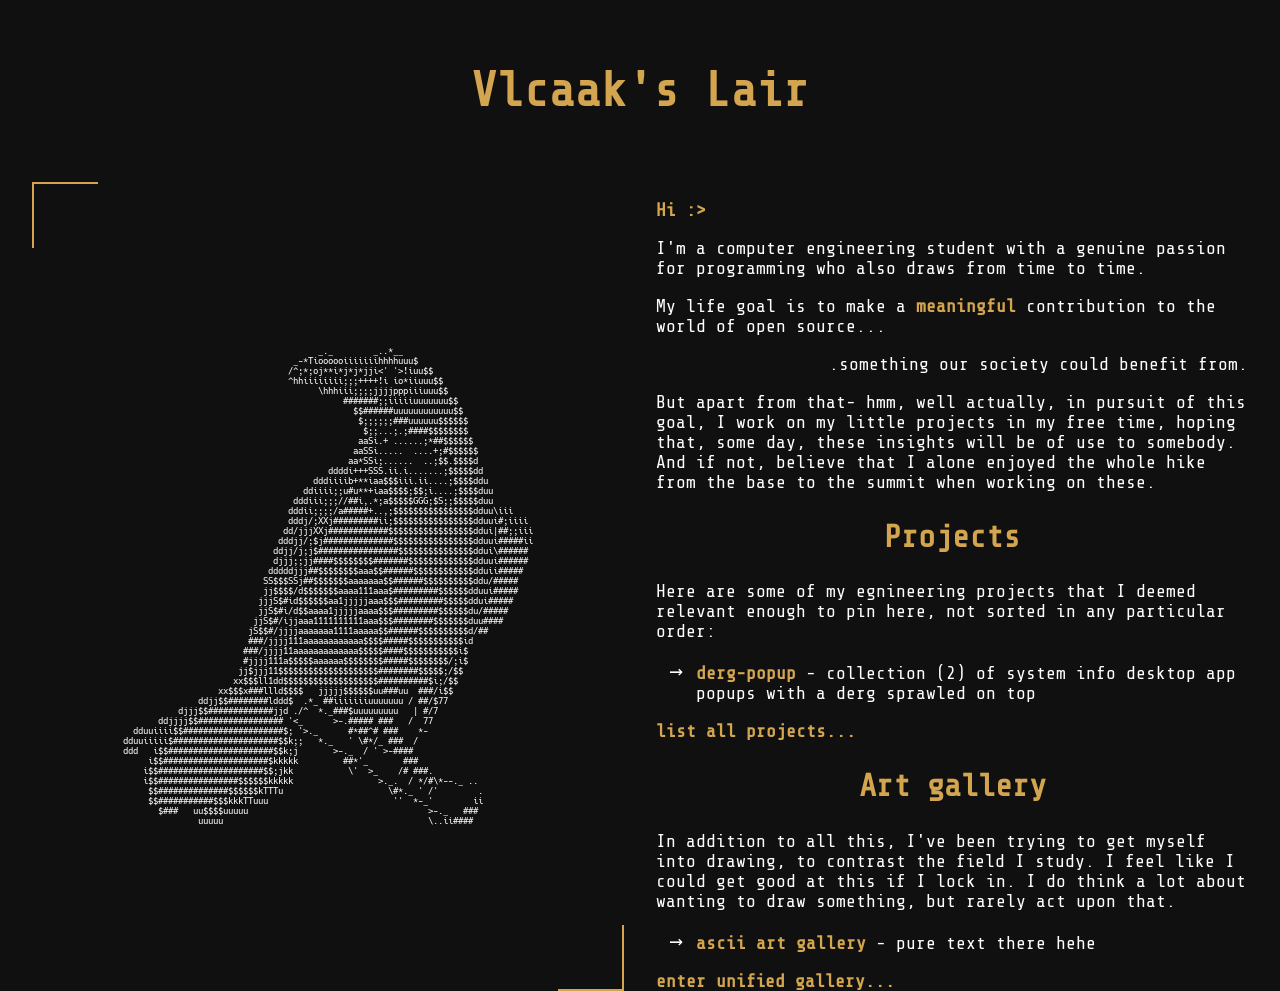
<file: index.html>
<!DOCTYPE html>
<html>
<head>
    <title>Vlcaak's Lair</title>
    <meta charset="UTF-8">
    <meta name="viewport" content="width=device-width, initial-scale=1.0">

    <meta property="og:title" content="Vlcaak's Lair">
    <meta property="og:description" content="Yeah a very cool website indeed. Occasional derg traffic here and there... What do I write about myself?">
    <meta property="og:url" content="https://vlcaak.net">
    <meta property="og:type" content="website">

    <link href="/style/common.css" rel="stylesheet" type="text/css">
    <link href="./styles.css" rel="stylesheet" type="text/css">
</head>
<body>
    <main>
        <div>
            <h1>Vlcaak's Lair</h1>
        </div>
        <div id="content-panel">
            <div class="art-showcase">
                <div class="frame frame-top-left"></div>
                <div class="frame frame-bottom-right"></div>
                <pre id="cro" class="ascii-art"></pre>
            </div>
            <div>
                <div>
                    <p><b>Hi :&gt;</b></p>
                    <p>I'm a computer engineering student with a genuine passion for programming who also draws from time to time.</p>
                    <p>My life goal is to make a <b>meaningful</b> contribution to the world of open source<span class="three-dots"></span></p>
                    <p style="text-align: right;"><span class="three-dots"></span>something our society could benefit from.</p>
                    <p>
                        But apart from that- hmm, well actually, in pursuit of this goal, I work on my little projects in my free time, hoping that, some day, these insights will be of use to somebody. 
                        <br>
                        And if not, believe that I alone enjoyed the whole hike from the base to the summit when working on these.
                    </p>
                </div>
                <div>
                    <h2><a href="/projects/">Projects</a></h2>
                    <p>Here are some of my egnineering projects that I deemed relevant enough to pin here, not sorted in any particular order:</p>
                    <ul>
                        <li><a href="/projects/derg-popup.html">derg-popup</a> - collection (2) of system info desktop app popups with a derg sprawled on top</li>
                    </ul>
                    <a href="/projects/">list all projects<span class="three-dots"></span></a>
                </div>
                <div>
                    <h2><a href=/gallery/>Art gallery</a></h2>
                    <p>In addition to all this, I've been trying to get myself into drawing, to contrast the field I study. I feel like I could get good at this if I lock in. I do think a lot about wanting to draw something, but rarely act upon that.</p>
                    <ul>
                        <li><a href="/gallery/ascii/">ascii art gallery</a> - pure text there hehe</li>
                    </ul>
                    <a href="/gallery/">enter unified gallery<span class="three-dots"></span></a>
                </div>
            </div>
        </div>
    </main>
    <!-- hidden pre elem to determine the default width of ascii art -->
    <div style="position: absolute; width: 0; height: 0; overflow: hidden;">
        <pre id="font-size-test" class="ascii-art" style="position: absolute"></pre>
    </div>
    <script type="module">
        import('/script/ascii-art.js').then(async (mod) => await mod.attach('breakpoint'));
    </script>
    <script src="/script/three-dots.js"></script>
</body>
</html>
</file>
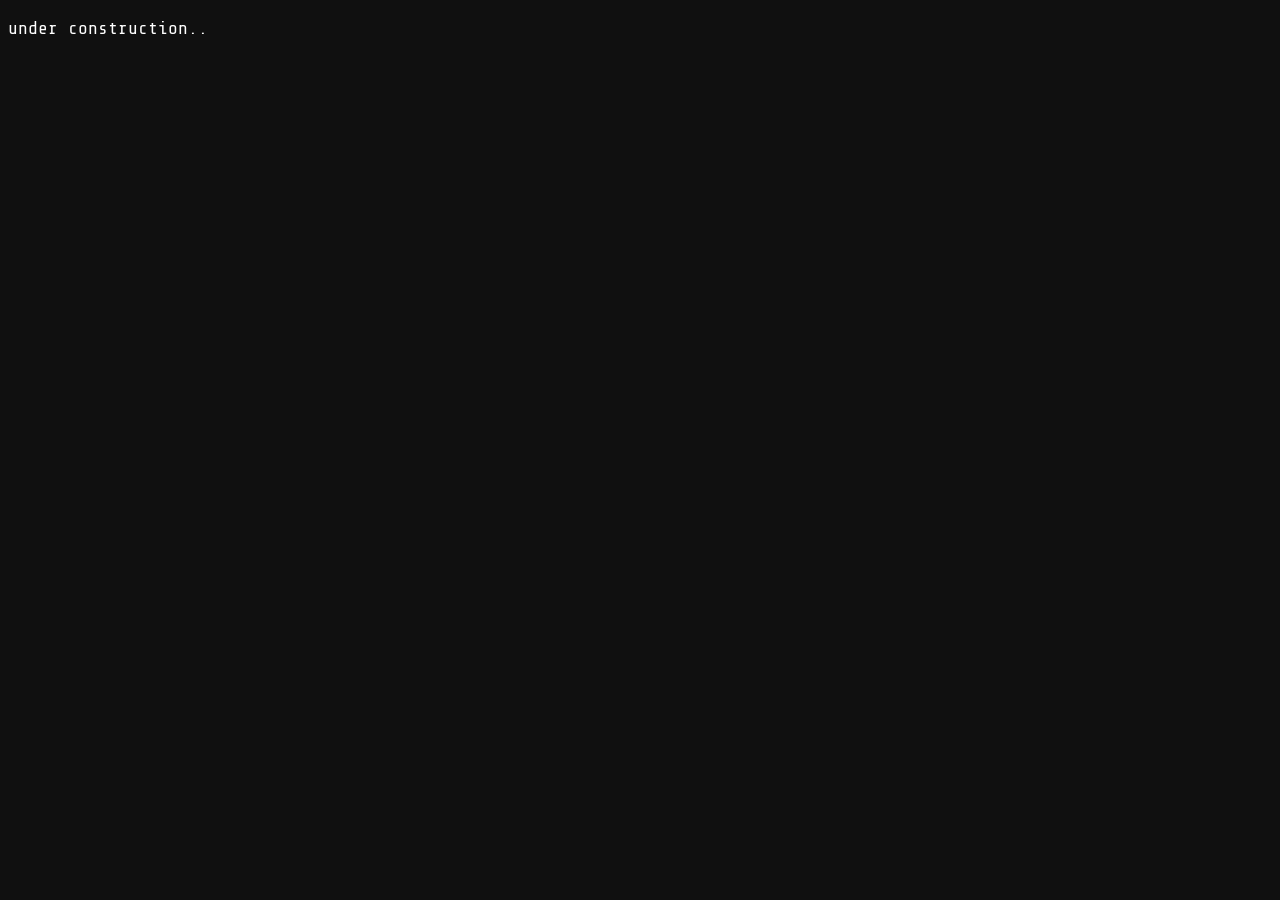
<file: projects/index.html>
<!DOCTYPE html>
<html>
<head>
    <title>Projects</title>
    <meta charset="UTF-8">
    <meta name="viewport" content="width=device-width, initial-scale=1.0">

    <link href="/style/common.css" rel="stylesheet" type="text/css">
</head>
<body>
    <main>
        <p>under construction<span class="three-dots"></span></p>
    </main>
    <script src="/script/three-dots.js"></script>
</body>
</html>
</file>
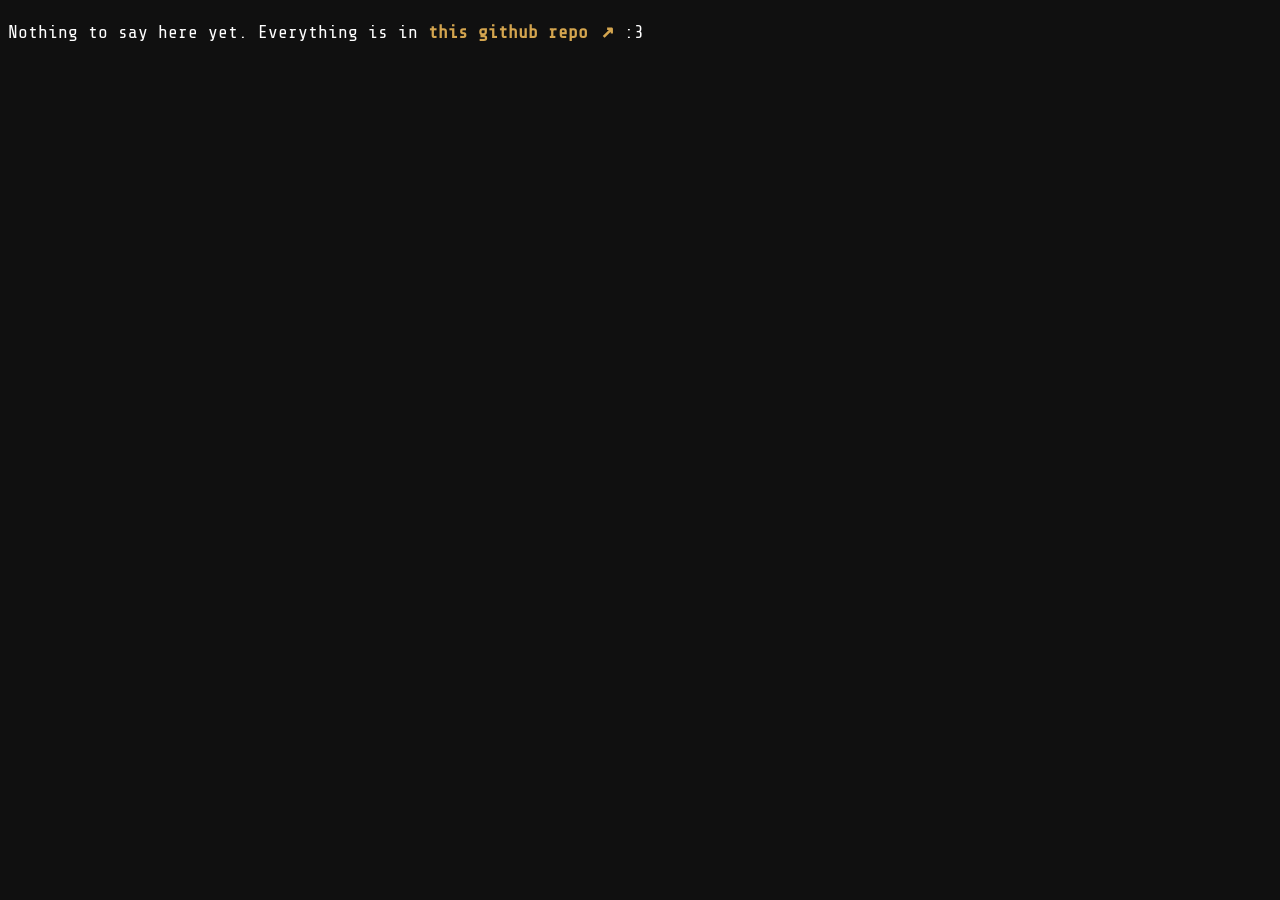
<file: projects/derg-popup.html>
<!DOCTYPE html>
<html>
<head>
    <title>Derg popup</title>
    <meta charset="UTF-8">
    <meta name="viewport" content="width=device-width, initial-scale=1.0">

    <link href="/style/common.css" rel="stylesheet" type="text/css">
</head>
<body>
    <main>
        <p>Nothing to say here yet. Everything is in <a href="https://github.com/ZenithCrow/derg-popup" target="_blank">this github repo</a> :3</p>
    </main>
</body>
</html>
</file>
<file: style/common.css>
:root {
    --side-padding: 2rem;
    --casual-border: 2px;

    --bg-color: #101010;
    --text-color: #ffffff;
    --primary-color: #d4a54f;
    --primary-color-compl: #9382ff;
}

@font-face {
    font-family: ShareTechMono;
    src: url(/assets/fonts/Share_Tech_Mono/ShareTechMono-Regular.ttf);
}

@font-face {
    font-family: HackNerdMono;
    src: url(/assets/fonts/HackNerdRegular/HackNerdFontMono-Regular.ttf);
}

body {
    font-family: ShareTechMono;
    background-color: var(--bg-color);
    color: var(--text-color);
    font-size: 18px;
}

strong, b {
    color: var(--primary-color);
}

h1, h2, h3 {
    color: var(--primary-color);
    text-align: center;
}

h1 {
    font-size: 3rem;
}

h2 {
    font-size: 2rem;
}

ul {
    list-style-type: "→ ";
    
    & > li::marker {
        font-family: HackNerdMono;
        font-size: 1.2em;
    }
}

pre {
    margin: 0;
    font-size: 1rem;
    font-family: HackNerdMono;
}

a {
    color: var(--primary-color);
    font-weight: bold;
    text-decoration: none;
    background-image: linear-gradient(to right, var(--primary-color));
    background-repeat: no-repeat;
    background-size: 100% 0.1em;
    background-position-y: bottom;

    &:hover {
        color: var(--primary-color-compl);
        background-image: linear-gradient(to right, transparent 0, var(--primary-color-compl) 3ch, transparent 6ch);
        background-size: 6ch 0.1em;
        animation: 0.6s alternate infinite underline;
        animation-timing-function: cubic-bezier(.77,0,.18,1);
    }

    &[target=_blank]::after {
        content: " ↗";
        font-size: 1.2em;
        font-family: HackNerdMono;
    }
}

@keyframes underline {
    from {
        background-position-x: -3ch;
    }

    to {
        background-position-x: calc(100% + 3ch);
    }
}

.frame {
    position: absolute;
    border: var(--casual-border) solid var(--primary-color);
    width: 100%;
    height: 100%;

    &.frame-top-left {
        border-bottom: none;
        border-right: none;
        top: 0;
        left: 0;
    }

    &.frame-bottom-right {
        border-top: none;
        border-left: none;
        bottom: 0;
        right: 0;
    }
}

.art-showcase {
    padding: 4rem;
    display: flex;
    justify-content: center;
    align-items: center;
    position: relative;

    & > pre {
        width: 100%;
        height: 100%;
    }

    .frame {
        width: 4rem;
        height: 4rem;
    }
}
</file>
<file: styles.css>
body {
    margin: 0;
}

main {
    display: flex;
    flex-direction: column;
    gap: var(--side-padding);
    padding: var(--side-padding);
    height: calc(100dvh - 2 * var(--side-padding));
    margin: 0;
}

#content-panel {
    display: grid;
    grid-template-columns: 1fr 1fr;
    gap: var(--side-padding);
    height: 100%;
}

@media (max-width: 1250px) {
    main {
        height: auto;
    }

    #content-panel {
        display: flex;
        flex-direction: column-reverse;
        grid-template-columns: unset;
    }

    .art-showcase {
        padding: 2rem;
    }
}
</file>
